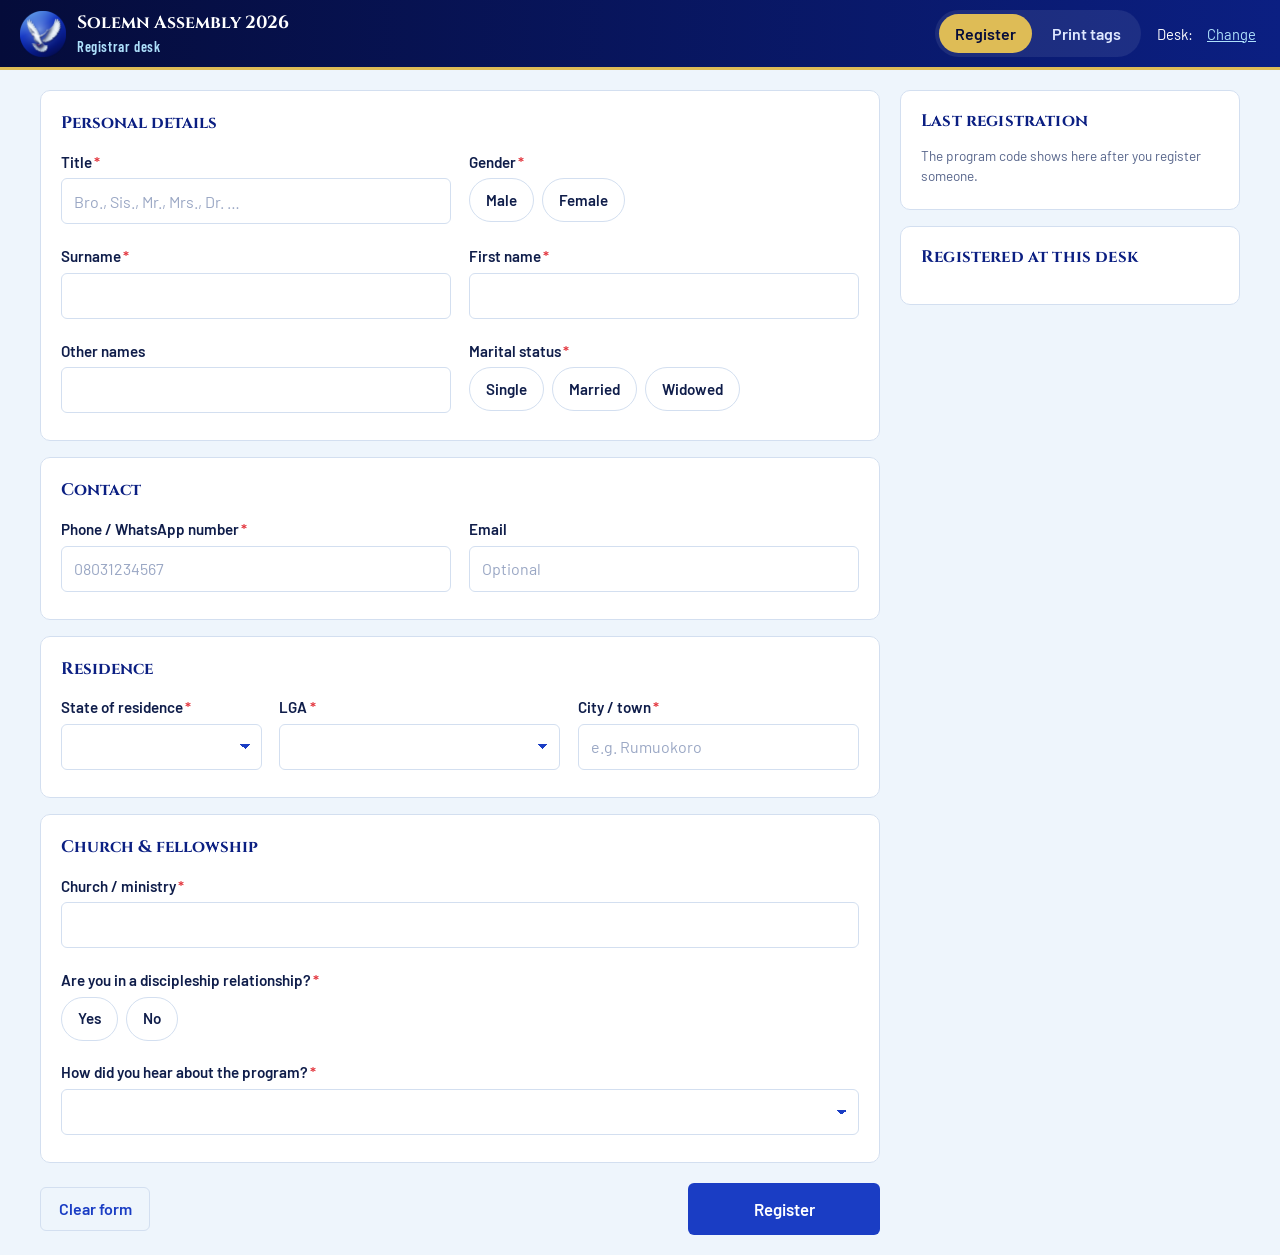
<file: index.html>
<!doctype html>
<html lang="en">
<head>
  <meta charset="utf-8">
  <meta name="viewport" content="width=device-width, initial-scale=1">
  <meta name="theme-color" content="#050c3a">
  <link rel="icon" href="images/ph_logo.jpg">
  <link rel="apple-touch-icon" href="images/ph_logo.jpg">
  <link rel="preload" href="fonts/cinzel-var.woff2" as="font" type="font/woff2" crossorigin>
  <link rel="preload" href="fonts/barlow-400.woff2" as="font" type="font/woff2" crossorigin>
  <link rel="stylesheet" href="styles.css">
  <title>Register · Solemn Assembly 2026 Registrar Desk</title>
  <meta name="robots" content="noindex, nofollow">
</head>
<body data-mode="registrar">
  <div class="gate" id="deskGate" hidden>
    <div class="gate__card" role="dialog" aria-modal="true" aria-labelledby="gateTitle">
      <img class="gate__logo" src="images/logos.png" alt="">
      <h1 id="gateTitle">Registrar desk</h1>
      <p>Solemn Assembly 2026. Enter your name and the desk passcode you got from the admin.</p>
      <form novalidate>
        <div class="field">
          <label for="deskName">Your name</label>
          <input id="deskName" autocomplete="name" required>
        </div>
        <div class="field">
          <label for="deskKey">Desk passcode</label>
          <input id="deskKey" type="password" autocomplete="current-password" required>
        </div>
        <p class="gate__error" role="alert"></p>
        <button class="btn btn--primary btn--block" type="submit">Open desk</button>
      </form>
    </div>
  </div>
  <header class="appbar">
    <a class="appbar__brand" href="index.html">
      <img class="appbar__logo" src="images/logos.png" alt="">
      <span>
        <span class="appbar__title">Solemn Assembly 2026</span><br>
        <span class="appbar__sub">Registrar desk</span>
      </span>
    </a>
    <div class="desk-stats" id="deskStats" aria-live="polite"></div>
    <nav class="tabs" aria-label="Pages">
      <a href="index.html" aria-current="page">Register</a>
      <a href="print.html">Print tags</a>
    </nav>
    <div class="desk">
      <span>Desk: <span class="desk__who" id="deskWho"></span></span>
      <button class="desk__change" id="deskChange" type="button">Change</button>
    </div>
  </header>
  <main class="page register-layout">
    <form id="registrationForm" novalidate>
      <h1 class="sr-only">Register a participant</h1>
      <fieldset class="section">
        <legend>Personal details</legend>
        <div class="grid grid--2">
          <div class="field">
            <label for="title">Title<span class="req" aria-hidden="true">*</span></label>
            <input id="title" name="title" list="titleList" autocomplete="honorific-prefix" placeholder="Bro., Sis., Mr., Mrs., Dr. …" required>
            <datalist id="titleList"></datalist>
            <p class="field__error"></p>
          </div>
          <div class="field">
            <span class="label" id="genderLabel">Gender<span class="req" aria-hidden="true">*</span></span>
            <div class="choice-group" role="radiogroup" aria-labelledby="genderLabel" data-required data-name="gender">
              <label class="choice"><input type="radio" name="gender" value="Male"><span>Male</span></label>
              <label class="choice"><input type="radio" name="gender" value="Female"><span>Female</span></label>
            </div>
            <p class="field__error"></p>
          </div>
          <div class="field">
            <label for="surname">Surname<span class="req" aria-hidden="true">*</span></label>
            <input id="surname" name="surname" autocomplete="family-name" required>
            <p class="field__error"></p>
          </div>
          <div class="field">
            <label for="firstname">First name<span class="req" aria-hidden="true">*</span></label>
            <input id="firstname" name="firstname" autocomplete="given-name" required>
            <p class="field__error"></p>
          </div>
          <div class="field">
            <label for="othernames">Other names</label>
            <input id="othernames" name="othernames" autocomplete="additional-name">
            <p class="field__error"></p>
          </div>
          <div class="field">
            <span class="label" id="maritalLabel">Marital status<span class="req" aria-hidden="true">*</span></span>
            <div class="choice-group" role="radiogroup" aria-labelledby="maritalLabel" data-required data-name="marital">
              <label class="choice"><input type="radio" name="marital" value="Single"><span>Single</span></label>
              <label class="choice"><input type="radio" name="marital" value="Married"><span>Married</span></label>
              <label class="choice"><input type="radio" name="marital" value="Widowed"><span>Widowed</span></label>
            </div>
            <p class="field__error"></p>
          </div>
        </div>
      </fieldset>

      <fieldset class="section">
        <legend>Contact</legend>
        <div class="grid grid--2">
          <div class="field">
            <label for="phone">Phone / WhatsApp number<span class="req" aria-hidden="true">*</span></label>
            <input id="phone" name="phone" type="tel" inputmode="tel" autocomplete="tel" placeholder="08031234567" required>
            <p class="field__error"></p>
          </div>
          <div class="field">
            <label for="email">Email</label>
            <input id="email" name="email" type="email" inputmode="email" autocomplete="email" placeholder="Optional">
            <p class="field__error"></p>
          </div>
        </div>
      </fieldset>

      <fieldset class="section">
        <legend>Residence</legend>
        <div class="grid grid--3">
          <div class="field">
            <label for="state">State of residence<span class="req" aria-hidden="true">*</span></label>
            <select id="state" name="state" required></select>
            <p class="field__error"></p>
          </div>
          <div class="field">
            <label for="lgaSelect" id="lgaLabel"><span id="lgaLabelText">LGA</span><span class="req" aria-hidden="true">*</span></label>
            <select id="lgaSelect" name="lga" required></select>
            <input id="lgaText" name="" autocomplete="off" placeholder="e.g. Ikeja, Lagos State" hidden>
            <p class="field__error"></p>
          </div>
          <div class="field">
            <label for="city">City / town<span class="req" aria-hidden="true">*</span></label>
            <input id="city" name="city" autocomplete="address-level2" placeholder="e.g. Rumuokoro" required>
            <p class="field__error"></p>
          </div>
        </div>
      </fieldset>

      <fieldset class="section">
        <legend>Church &amp; fellowship</legend>
        <div class="grid grid--2">
          <div class="field span-2">
            <label for="church">Church / ministry<span class="req" aria-hidden="true">*</span></label>
            <input id="church" name="church" autocomplete="organization" required>
            <p class="field__error"></p>
          </div>
          <div class="field span-2">
            <span class="label" id="discLabel">Are you in a discipleship relationship?<span class="req" aria-hidden="true">*</span></span>
            <div class="choice-group" role="radiogroup" aria-labelledby="discLabel" data-required data-name="discipleship">
              <label class="choice"><input type="radio" name="discipleship" value="Yes" aria-controls="centerField"><span>Yes</span></label>
              <label class="choice"><input type="radio" name="discipleship" value="No" aria-controls="centerField"><span>No</span></label>
            </div>
            <p class="field__error"></p>
          </div>
          <div class="field span-2 followup" id="centerField" hidden>
            <label for="center">What is the name of the discipleship center you belong to?<span class="req" aria-hidden="true">*</span></label>
            <input id="center" name="center" autocomplete="off" placeholder="e.g. Peace House, D-Line">
            <p class="field__error"></p>
          </div>
          <div class="field span-2">
            <label for="how">How did you hear about the program?<span class="req" aria-hidden="true">*</span></label>
            <select id="how" name="how" required></select>
            <p class="field__error"></p>
          </div>
        </div>
      </fieldset>
      <div class="form-actions">
        <button type="reset" class="btn btn--ghost">Clear form</button>
        <button type="submit" id="submitBtn" class="btn btn--primary">Register</button>
      </div>
    </form>

    <aside class="aside">
      <section class="section" aria-live="polite">
        <h2 class="section__title">Last registration</h2>
        <div id="result" class="pass-host"><p class="hint">The program code shows here after you register someone.</p></div>
      </section>
      <section class="section">
        <h2 class="section__title">Registered at this desk</h2>
        <ul class="recent" id="recentList"></ul>
      </section>
    </aside>
  </main>

  <script src="config.js"></script>
  <script src="app.js"></script>
  <script src="register.js"></script>
</body>
</html>
</file>
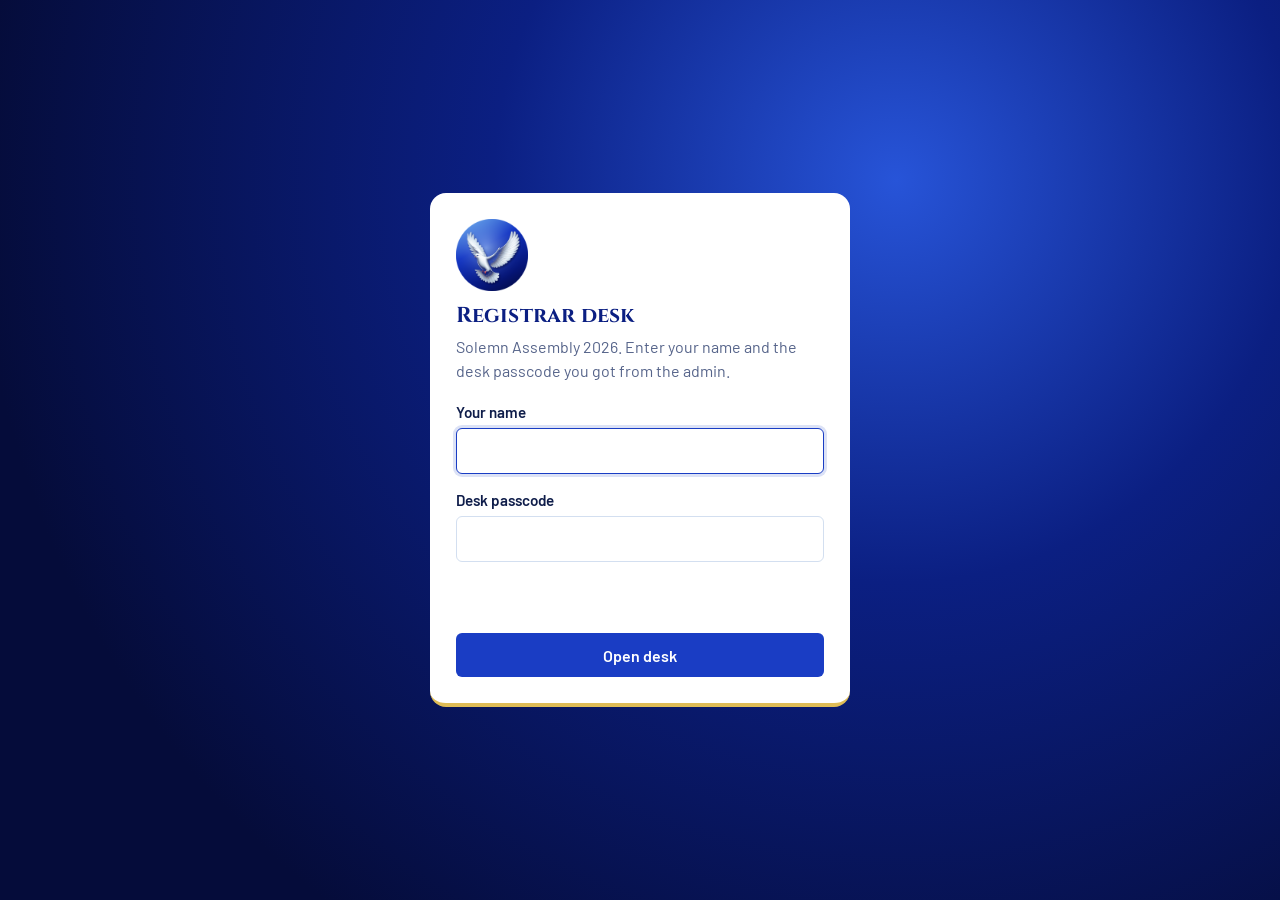
<file: dashboard.html>
<!doctype html>
<html lang="en">
<head>
  <meta charset="utf-8">
  <meta name="viewport" content="width=device-width, initial-scale=1">
  <meta name="theme-color" content="#050c3a">
  <link rel="icon" href="images/ph_logo.jpg">
  <link rel="apple-touch-icon" href="images/ph_logo.jpg">
  <link rel="preload" href="fonts/cinzel-var.woff2" as="font" type="font/woff2" crossorigin>
  <link rel="preload" href="fonts/barlow-400.woff2" as="font" type="font/woff2" crossorigin>
  <link rel="stylesheet" href="styles.css">
  <title>Dashboard · Solemn Assembly 2026 Registrar Desk</title>
  <meta name="robots" content="noindex, nofollow">
</head>
<body data-mode="registrar">
  <div class="gate" id="deskGate" hidden>
    <div class="gate__card" role="dialog" aria-modal="true" aria-labelledby="gateTitle">
      <img class="gate__logo" src="images/logos.png" alt="">
      <h1 id="gateTitle">Registrar desk</h1>
      <p>Solemn Assembly 2026. Enter your name and the desk passcode you got from the admin.</p>
      <form novalidate>
        <div class="field">
          <label for="deskName">Your name</label>
          <input id="deskName" autocomplete="name" required>
        </div>
        <div class="field">
          <label for="deskKey">Desk passcode</label>
          <input id="deskKey" type="password" autocomplete="current-password" required>
        </div>
        <p class="gate__error" role="alert"></p>
        <button class="btn btn--primary btn--block" type="submit">Open desk</button>
      </form>
    </div>
  </div>
  <header class="appbar">
    <a class="appbar__brand" href="index.html">
      <img class="appbar__logo" src="images/logos.png" alt="">
      <span>
        <span class="appbar__title">Solemn Assembly 2026</span><br>
        <span class="appbar__sub">Registrar desk</span>
      </span>
    </a>
    <div class="desk-stats" id="deskStats" aria-live="polite"></div>
    <nav class="tabs" aria-label="Pages">
      <a href="index.html">Register</a>
      <a href="print.html">Print tags</a>
      <a href="edit.html">Edit</a>
      <a href="dashboard.html" aria-current="page">Dashboard</a>
    </nav>
    <div class="desk">
      <span>Desk: <span class="desk__who" id="deskWho"></span></span>
      <button class="desk__change" id="deskChange" type="button">Change</button>
    </div>
  </header>
  <main class="page">
    <div class="board-head">
      <div>
        <h1>Registration dashboard</h1>
        <p class="hint" id="stamp">Loading…</p>
      </div>
      <div class="board-head__actions">
        <button class="btn btn--ghost btn--sm" type="button" id="csvBtn">Download summary (CSV)</button>
        <button class="btn btn--ghost btn--sm" type="button" id="printBtn">Print</button>
        <button class="btn btn--primary" type="button" id="refreshBtn">Refresh</button>
      </div>
    </div>

    <div id="board" hidden>
      <div class="metrics" id="metrics"></div>

      <div class="notice notice--warn" id="campNudge" hidden>
        <span id="campNudgeText"></span>
        <a href="edit.html">Set their answers</a>
      </div>

      <section class="section">
        <h2 class="section__title">Tag printing progress</h2>
        <div class="progress"><span class="progress__fill" id="progressBar"></span></div>
        <p class="hint" id="progressText"></p>
      </section>

      <div class="board-grid">
        <section class="section"><h2 class="section__title">Camping</h2><div id="campingBox"></div></section>
        <section class="section"><h2 class="section__title">Registrations per day</h2><div id="dayBox"></div></section>
        <section class="section"><h2 class="section__title">Rivers State or outside</h2><div id="stateBox"></div></section>
        <section class="section">
          <h2 class="section__title" id="lgaHead">Where people live</h2>
          <div class="listctl" id="lgaControl" hidden>
            <label class="listctl__label" for="lgaSlider">Show <b id="lgaValue">Top</b></label>
            <input type="range" id="lgaSlider" min="1" max="10" value="10" step="1"
              aria-describedby="lgaRest">
            <button type="button" class="btn btn--ghost btn--sm" id="lgaAll">Show all</button>
            <p class="listctl__rest hint" id="lgaRest"></p>
          </div>
          <div id="lgaBox"></div>
        </section>
        <section class="section"><h2 class="section__title">Gender</h2><div id="genderBox"></div></section>
        <section class="section"><h2 class="section__title">Marital status</h2><div id="maritalBox"></div></section>
        <section class="section"><h2 class="section__title">In a discipleship relationship</h2><div id="discBox"></div></section>
        <section class="section"><h2 class="section__title">How they heard</h2><div id="howBox"></div></section>
        <section class="section">
          <h2 class="section__title" id="churchHead">Churches</h2>
          <div class="listctl" id="churchControl" hidden>
            <label class="listctl__label" for="churchSlider">Show <b id="churchValue">Top</b></label>
            <input type="range" id="churchSlider" min="1" max="10" value="10" step="1"
              aria-describedby="churchRest">
            <button type="button" class="btn btn--ghost btn--sm" id="churchAll">Show all</button>
            <p class="listctl__rest hint" id="churchRest"></p>
          </div>
          <div id="churchBox"></div>
        </section>
        <section class="section">
          <h2 class="section__title" id="registrarHead">Registered by</h2>
          <div class="listctl" id="registrarControl" hidden>
            <label class="listctl__label" for="registrarSlider">Show <b id="registrarValue">Top</b></label>
            <input type="range" id="registrarSlider" min="1" max="10" value="10" step="1"
              aria-describedby="registrarRest">
            <button type="button" class="btn btn--ghost btn--sm" id="registrarAll">Show all</button>
            <p class="listctl__rest hint" id="registrarRest"></p>
          </div>
          <div id="registrarBox"></div>
        </section>
      </div>

      <section class="section">
        <h2 class="section__title">Latest registrations</h2>
        <div id="recentBox"></div>
      </section>
    </div>
  </main>

  <script src="config.js"></script>
  <script src="app.js"></script>
  <script src="dashboard.js"></script>
</body>
</html>
</file>
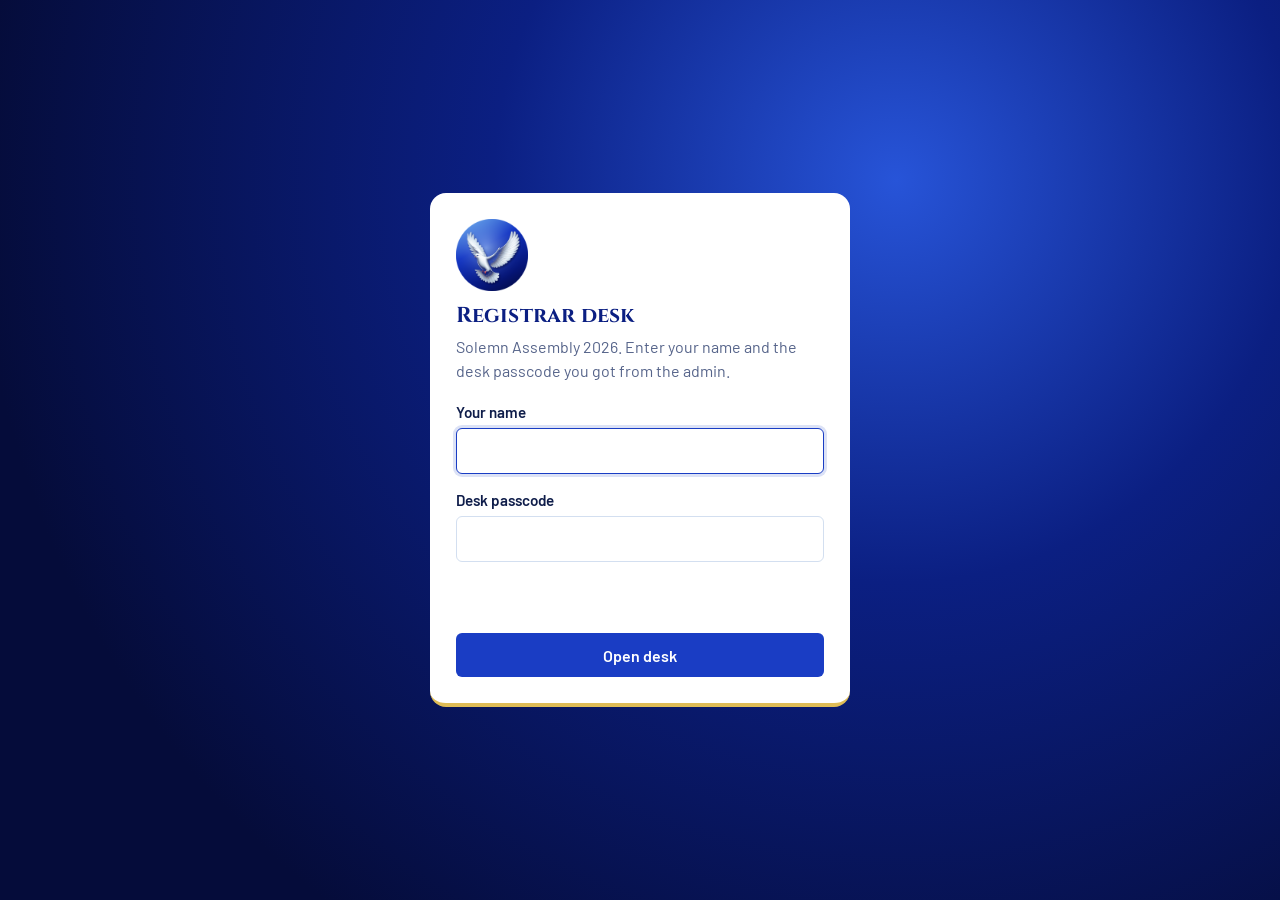
<file: edit.html>
<!doctype html>
<html lang="en">
<head>
  <meta charset="utf-8">
  <meta name="viewport" content="width=device-width, initial-scale=1">
  <meta name="theme-color" content="#050c3a">
  <link rel="icon" href="images/ph_logo.jpg">
  <link rel="apple-touch-icon" href="images/ph_logo.jpg">
  <link rel="preload" href="fonts/cinzel-var.woff2" as="font" type="font/woff2" crossorigin>
  <link rel="preload" href="fonts/barlow-400.woff2" as="font" type="font/woff2" crossorigin>
  <link rel="stylesheet" href="styles.css">
  <title>Edit a registration · Solemn Assembly 2026 Registrar Desk</title>
  <meta name="robots" content="noindex, nofollow">
</head>
<body data-mode="registrar">
  <div class="gate" id="deskGate" hidden>
    <div class="gate__card" role="dialog" aria-modal="true" aria-labelledby="gateTitle">
      <img class="gate__logo" src="images/logos.png" alt="">
      <h1 id="gateTitle">Registrar desk</h1>
      <p>Solemn Assembly 2026. Enter your name and the desk passcode you got from the admin.</p>
      <form novalidate>
        <div class="field">
          <label for="deskName">Your name</label>
          <input id="deskName" autocomplete="name" required>
        </div>
        <div class="field">
          <label for="deskKey">Desk passcode</label>
          <input id="deskKey" type="password" autocomplete="current-password" required>
        </div>
        <p class="gate__error" role="alert"></p>
        <button class="btn btn--primary btn--block" type="submit">Open desk</button>
      </form>
    </div>
  </div>
  <header class="appbar">
    <a class="appbar__brand" href="index.html">
      <img class="appbar__logo" src="images/logos.png" alt="">
      <span>
        <span class="appbar__title">Solemn Assembly 2026</span><br>
        <span class="appbar__sub">Registrar desk</span>
      </span>
    </a>
    <div class="desk-stats" id="deskStats" aria-live="polite"></div>
    <nav class="tabs" aria-label="Pages">
      <a href="index.html">Register</a>
      <a href="print.html">Print tags</a>
      <a href="edit.html" aria-current="page">Edit</a>
      <a href="dashboard.html">Dashboard</a>
    </nav>
    <div class="desk">
      <span>Desk: <span class="desk__who" id="deskWho"></span></span>
      <button class="desk__change" id="deskChange" type="button">Change</button>
    </div>
  </header>
  <main class="page">
    <h1 class="sr-only">Edit a registration</h1>

    <section class="section">
      <h2 class="section__title">Find the person</h2>
      <form id="searchForm" class="row" role="search" novalidate>
        <div class="field">
          <label for="q" class="sr-only">Code, name or phone number</label>
          <input id="q" placeholder="Code, name or phone number" autocomplete="off" enterkeyhint="search">
        </div>
        <button class="btn btn--primary" type="submit">Search</button>
      </form>
      <p style="margin:.7rem 0 0">
        <button class="btn btn--ghost btn--sm btn--wrap" type="button" id="unsureBtn">Show people who haven’t answered the camping question</button>
      </p>
      <div id="searchOut"></div>
    </section>

    <p class="hint" id="empty">Search above, then open someone to correct their details. Changes are saved straight to the sheet, and the desk name is recorded.</p>

    <section class="section" id="editor" hidden>
      <div class="who">
        <p class="who__code" id="whoCode"></p>
        <p class="who__name" id="whoName"></p>
        <p class="who__meta" id="whoMeta"></p>
      </div>

      <div class="notice notice--warn" id="campWarn" hidden>
        This person registered before the camping question existed, so their answer is saved as “Not sure”.
        Ask them and set it below.
      </div>

      <form id="editForm" novalidate>
      <fieldset class="section">
        <legend>Personal details</legend>
        <div class="grid grid--2">
          <div class="field">
            <label for="title">Title<span class="req" aria-hidden="true">*</span></label>
            <input id="title" name="title" list="titleList" autocomplete="honorific-prefix" placeholder="Bro., Sis., Mr., Mrs., Dr. …" required>
            <datalist id="titleList"></datalist>
            <p class="field__error"></p>
          </div>
          <div class="field">
            <span class="label" id="genderLabel">Gender<span class="req" aria-hidden="true">*</span></span>
            <div class="choice-group" role="radiogroup" aria-labelledby="genderLabel" data-required data-name="gender">
              <label class="choice"><input type="radio" name="gender" value="Male"><span>Male</span></label>
              <label class="choice"><input type="radio" name="gender" value="Female"><span>Female</span></label>
            </div>
            <p class="field__error"></p>
          </div>
          <div class="field">
            <label for="surname">Surname<span class="req" aria-hidden="true">*</span></label>
            <input id="surname" name="surname" autocomplete="family-name" required>
            <p class="field__error"></p>
          </div>
          <div class="field">
            <label for="firstname">First name<span class="req" aria-hidden="true">*</span></label>
            <input id="firstname" name="firstname" autocomplete="given-name" required>
            <p class="field__error"></p>
          </div>
          <div class="field">
            <label for="othernames">Other names</label>
            <input id="othernames" name="othernames" autocomplete="additional-name">
            <p class="field__error"></p>
          </div>
          <div class="field">
            <span class="label" id="maritalLabel">Marital status<span class="req" aria-hidden="true">*</span></span>
            <div class="choice-group" role="radiogroup" aria-labelledby="maritalLabel" data-required data-name="marital">
              <label class="choice"><input type="radio" name="marital" value="Single"><span>Single</span></label>
              <label class="choice"><input type="radio" name="marital" value="Married"><span>Married</span></label>
              <label class="choice"><input type="radio" name="marital" value="Widowed"><span>Widowed</span></label>
            </div>
            <p class="field__error"></p>
          </div>
        </div>
      </fieldset>

      <fieldset class="section">
        <legend>Contact</legend>
        <div class="grid grid--2">
          <div class="field">
            <label for="phone">Phone / WhatsApp number<span class="req" aria-hidden="true">*</span></label>
            <input id="phone" name="phone" type="tel" inputmode="tel" autocomplete="tel" placeholder="08031234567" required>
            <p class="field__error"></p>
          </div>
          <div class="field">
            <label for="email">Email</label>
            <input id="email" name="email" type="email" inputmode="email" autocomplete="email" placeholder="Optional">
            <p class="field__error"></p>
          </div>
        </div>
      </fieldset>

      <fieldset class="section">
        <legend>Residence</legend>
        <div class="grid grid--3">
          <div class="field">
            <label for="state">State of residence<span class="req" aria-hidden="true">*</span></label>
            <select id="state" name="state" required></select>
            <p class="field__error"></p>
          </div>
          <div class="field">
            <label for="lgaSelect" id="lgaLabel"><span id="lgaLabelText">LGA</span><span class="req" aria-hidden="true">*</span></label>
            <select id="lgaSelect" name="lga" required></select>
            <input id="lgaText" name="" autocomplete="off" placeholder="e.g. Ikeja, Lagos State" hidden>
            <p class="field__error"></p>
          </div>
          <div class="field">
            <label for="city">City / town<span class="req" aria-hidden="true">*</span></label>
            <input id="city" name="city" autocomplete="address-level2" placeholder="e.g. Rumuokoro" required>
            <p class="field__error"></p>
          </div>
        </div>
      </fieldset>

      <fieldset class="section">
        <legend>Church &amp; fellowship</legend>
        <div class="grid grid--2">
          <div class="field span-2">
            <label for="church">Church / ministry<span class="req" aria-hidden="true">*</span></label>
            <input id="church" name="church" autocomplete="organization" required>
            <p class="field__error"></p>
          </div>
          <div class="field span-2">
            <span class="label" id="discLabel">Are you in a discipleship relationship?<span class="req" aria-hidden="true">*</span></span>
            <div class="choice-group" role="radiogroup" aria-labelledby="discLabel" data-required data-name="discipleship">
              <label class="choice"><input type="radio" name="discipleship" value="Yes" aria-controls="centerField"><span>Yes</span></label>
              <label class="choice"><input type="radio" name="discipleship" value="No" aria-controls="centerField"><span>No</span></label>
            </div>
            <p class="field__error"></p>
          </div>
          <div class="field span-2 followup" id="centerField" hidden>
            <label for="center">What is the name of the discipleship center you belong to?<span class="req" aria-hidden="true">*</span></label>
            <input id="center" name="center" autocomplete="off" placeholder="e.g. Peace House, D-Line">
            <p class="field__error"></p>
          </div>
          <div class="field span-2">
            <span class="label" id="campLabel">Will you be camping at the venue?<span class="req" aria-hidden="true">*</span></span>
            <div class="choice-group" role="radiogroup" aria-labelledby="campLabel" data-required data-name="camping">
              <label class="choice"><input type="radio" name="camping" value="Yes"><span>Yes</span></label>
              <label class="choice"><input type="radio" name="camping" value="No"><span>No</span></label>
            </div>
            <p class="hint">Camping means sleeping at the venue during the program. This helps us plan space and meals.</p>
            <p class="field__error"></p>
          </div>
          <div class="field span-2">
            <label for="how">How did you hear about the program?<span class="req" aria-hidden="true">*</span></label>
            <select id="how" name="how" required></select>
            <p class="field__error"></p>
          </div>
        </div>
      </fieldset>
        <div class="form-actions">
          <span style="display:flex; gap:.5rem; flex-wrap:wrap">
            <button type="button" class="btn btn--ghost" id="cancelBtn">Undo changes</button>
            <button type="button" class="btn btn--ghost" id="closeBtn">Close</button>
            <a class="btn btn--ghost" id="printLink" href="print.html">Print their tag</a>
          </span>
          <button type="submit" class="btn btn--primary" id="saveBtn">Save changes</button>
        </div>
      </form>
    </section>
  </main>

  <script src="config.js"></script>
  <script src="app.js"></script>
  <script src="form-core.js"></script>
  <script src="edit.js"></script>
</body>
</html>
</file>
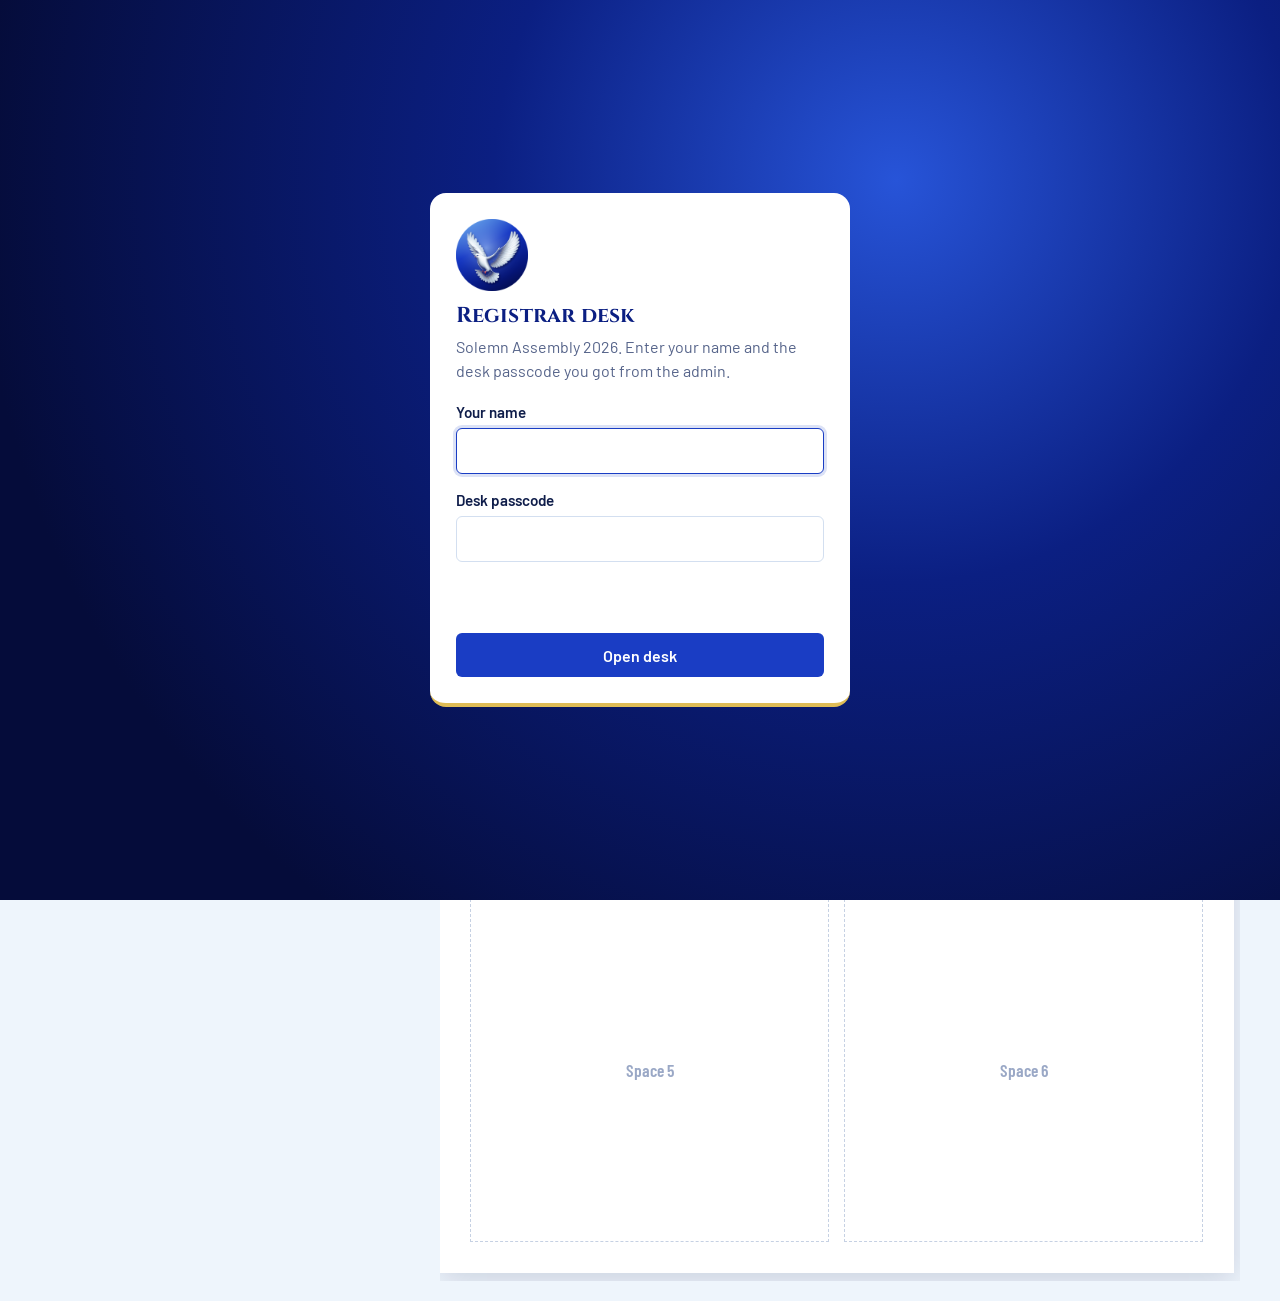
<file: print.html>
<!doctype html>
<html lang="en">
<head>
  <meta charset="utf-8">
  <meta name="viewport" content="width=device-width, initial-scale=1">
  <meta name="theme-color" content="#050c3a">
  <link rel="icon" href="images/ph_logo.jpg">
  <link rel="apple-touch-icon" href="images/ph_logo.jpg">
  <link rel="preload" href="fonts/cinzel-var.woff2" as="font" type="font/woff2" crossorigin>
  <link rel="preload" href="fonts/barlow-400.woff2" as="font" type="font/woff2" crossorigin>
  <link rel="stylesheet" href="styles.css">
  <title>Print tags · Solemn Assembly 2026 Registrar Desk</title>
  <meta name="robots" content="noindex, nofollow">
</head>
<body data-mode="registrar">
  <div class="gate" id="deskGate" hidden>
    <div class="gate__card" role="dialog" aria-modal="true" aria-labelledby="gateTitle">
      <img class="gate__logo" src="images/logos.png" alt="">
      <h1 id="gateTitle">Registrar desk</h1>
      <p>Solemn Assembly 2026. Enter your name and the desk passcode you got from the admin.</p>
      <form novalidate>
        <div class="field">
          <label for="deskName">Your name</label>
          <input id="deskName" autocomplete="name" required>
        </div>
        <div class="field">
          <label for="deskKey">Desk passcode</label>
          <input id="deskKey" type="password" autocomplete="current-password" required>
        </div>
        <p class="gate__error" role="alert"></p>
        <button class="btn btn--primary btn--block" type="submit">Open desk</button>
      </form>
    </div>
  </div>
  <header class="appbar">
    <a class="appbar__brand" href="index.html">
      <img class="appbar__logo" src="images/logos.png" alt="">
      <span>
        <span class="appbar__title">Solemn Assembly 2026</span><br>
        <span class="appbar__sub">Registrar desk</span>
      </span>
    </a>
    <div class="desk-stats" id="deskStats" aria-live="polite"></div>
    <nav class="tabs" aria-label="Pages">
      <a href="index.html">Register</a>
      <a href="print.html" aria-current="page">Print tags</a>
      <a href="edit.html">Edit</a>
      <a href="dashboard.html">Dashboard</a>
    </nav>
    <div class="desk">
      <span>Desk: <span class="desk__who" id="deskWho"></span></span>
      <button class="desk__change" id="deskChange" type="button">Change</button>
    </div>
  </header>
  <main class="page print-layout">
    <h1 class="sr-only">Print name tags</h1>
    <div class="controls">
      <section class="section">
        <h2 class="section__title">Find a participant</h2>
        <form id="searchForm" class="row" role="search" novalidate>
          <div class="field">
            <label for="q" class="sr-only">Code, name or phone number</label>
            <input id="q" placeholder="Code, name or phone number" autocomplete="off" enterkeyhint="search">
          </div>
          <button class="btn btn--primary" type="submit">Search</button>
        </form>
        <div class="notice notice--warn" id="blockBox" hidden></div>
        <div id="searchOut"></div>
      </section>

      <section class="section">
        <h2 class="section__title">Add by program code</h2>
        <form id="codeForm" class="grid" novalidate>
          <div class="field">
            <label for="code">Program code</label>
            <input id="code" placeholder="SA26-0012, or just 12" autocomplete="off" autocapitalize="characters" enterkeyhint="done">
          </div>
          <div class="grid grid--2">
            <div class="field">
              <label for="slotPos">Space on sheet</label>
              <select id="slotPos">
                <option value="">Next free</option>
                <option>1</option><option>2</option><option>3</option>
                <option>4</option><option>5</option><option>6</option>
              </select>
            </div>
            <div class="field">
              <label for="tagType">Tag type</label>
              <select id="tagType">
                <option value="participant">Participant</option>
                <option value="resource">Resource Person</option>
                <option value="ministering">Ministering Team</option>
              </select>
            </div>
          </div>
          <button class="btn btn--primary" type="submit">Add to sheet</button>
        </form>
      </section>

      <section class="section">
        <h2 class="section__title">Quick fill</h2>
        <div class="quick">
          <button class="btn btn--ghost" type="button" id="lastBtn">My last registration</button>
          <button class="btn btn--ghost" type="button" id="autoBtn">Next unprinted</button>
        </div>
        <p class="hint" style="margin-top:.6rem">Next unprinted fills the empty spaces with people who have no tag yet, oldest registration first. Other desks won’t get the same people for 10 minutes.</p>
      </section>
    </div>

    <div class="sheet-area">
      <div class="sheet-bar">
        <span class="sheet-bar__count" id="sheetCount">0 of 6 tags</span>
        <button class="btn btn--danger" type="button" id="clearBtn">Clear sheet</button>
        <button class="btn btn--gold" type="button" id="printBtn" disabled>Print tags</button>
      </div>
      <div class="notice notice--block" id="sheetWarn" hidden></div>
      <div class="sheet-scroller" id="sheetScroller">
        <div class="sheet-fit" id="sheetFit">
          <div class="sheet" id="sheet" aria-label="A4 sheet preview, 6 tag spaces"></div>
        </div>
      </div>
    </div>
  </main>

  <dialog class="pass-dialog" id="confirmDialog">
    <div class="pass-dialog__body">
      <h2 id="confirmTitle">Did the tags print correctly?</h2>
      <p id="confirmText">Marking them as printed records who printed them and clears the sheet.</p>
      <div class="pass-dialog__actions">
        <button class="btn btn--ghost" type="button" id="confirmNo">Not yet, keep sheet</button>
        <button class="btn btn--primary" type="button" id="confirmYes">Yes, mark as printed</button>
      </div>
    </div>
  </dialog>

  <script src="config.js"></script>
  <script src="app.js"></script>
  <script src="print.js"></script>
</body>
</html>
</file>
<file: styles.css>
/* =====================================================================
   Solemn Assembly 2026 — shared styles (registrar + public sites)
   Palette taken from the event flyer: sky → royal → night blue,
   gold script rule, crimson ampersand.
   ===================================================================== */

@font-face { font-family: "Cinzel"; src: url("fonts/cinzel-var.woff2") format("woff2"); font-weight: 400 900; font-display: swap; }
@font-face { font-family: "Barlow"; src: url("fonts/barlow-400.woff2") format("woff2"); font-weight: 400; font-display: swap; }
@font-face { font-family: "Barlow"; src: url("fonts/barlow-600.woff2") format("woff2"); font-weight: 600; font-display: swap; }
@font-face { font-family: "Barlow Condensed"; src: url("fonts/barlow-condensed-600.woff2") format("woff2"); font-weight: 600; font-display: swap; }
@font-face { font-family: "Barlow Condensed"; src: url("fonts/barlow-condensed-700.woff2") format("woff2"); font-weight: 700; font-display: swap; }

:root {
  --night: #050c3a;
  --deep: #0b1f82;
  --royal: #1a3dc4;
  --sky: #aee0fb;
  --sky-ink: #3f7fb8;
  --mist: #eef5fc;
  --paper: #ffffff;
  --ink: #0f1d4a;
  --muted: #56648a;
  --line: #d3dff0;
  --gold: #debc56;
  --gold-ink: #87661a;
  --crimson: #e3353d;
  --crimson-ink: #b3232b;
  --ok: #17774a;

  --display: "Cinzel", "Trajan Pro", Georgia, serif;
  --ui: "Barlow", system-ui, -apple-system, "Segoe UI", Roboto, sans-serif;
  --cond: "Barlow Condensed", "Arial Narrow", sans-serif;

  --r-sm: 6px;
  --r-md: 10px;
  --r-lg: 16px;
}

*, *::before, *::after { box-sizing: border-box; }
html { -webkit-text-size-adjust: 100%; }
body {
  margin: 0;
  font-family: var(--ui);
  font-size: 1rem;
  line-height: 1.5;
  color: var(--ink);
  background: var(--mist);
}
img { max-width: 100%; display: block; }
a { color: var(--royal); }
[hidden] { display: none !important; }
:focus-visible { outline: 3px solid var(--gold); outline-offset: 2px; }
.sr-only { position: absolute; width: 1px; height: 1px; overflow: hidden; clip: rect(0 0 0 0); white-space: nowrap; }

h1, h2, h3 { font-family: var(--display); font-weight: 700; line-height: 1.2; margin: 0; letter-spacing: .01em; }

/* ---------- Buttons ---------- */
.btn {
  appearance: none;
  display: inline-flex; align-items: center; justify-content: center; gap: .5rem;
  min-height: 44px; padding: .55rem 1.1rem;
  font: 600 1rem/1.1 var(--ui);
  border-radius: var(--r-sm); border: 1.5px solid transparent;
  cursor: pointer; text-decoration: none; white-space: nowrap;
  transition: background-color .15s, border-color .15s, color .15s;
}
.btn:disabled { opacity: .55; cursor: not-allowed; }
/* long button labels wrap instead of pushing the page sideways on phones */
.btn--wrap { white-space: normal; text-align: center; max-width: 100%; }
.btn--primary { background: var(--royal); color: #fff; }
.btn--primary:hover:not(:disabled) { background: var(--deep); }
.btn--night { background: var(--night); color: #fff; }
.btn--night:hover:not(:disabled) { background: var(--deep); }
.btn--gold { background: var(--gold); color: var(--night); }
.btn--gold:hover:not(:disabled) { background: #cfa93c; }
.btn--ghost { background: transparent; color: var(--royal); border-color: var(--line); }
.btn--ghost:hover:not(:disabled) { border-color: var(--royal); }
.btn--danger { background: transparent; color: var(--crimson-ink); border-color: #f1c4c6; }
.btn--danger:hover:not(:disabled) { background: #fdf0f0; }
.btn--sm { min-height: 34px; padding: .3rem .7rem; font-size: .9rem; }
.btn--block { width: 100%; }
.btn[aria-busy="true"]::before {
  content: ""; width: 1em; height: 1em; border-radius: 50%;
  border: 2px solid currentColor; border-right-color: transparent; animation: spin .7s linear infinite;
}
@keyframes spin { to { transform: rotate(360deg); } }

/* ---------- Form fields ---------- */
.field { display: flex; flex-direction: column; gap: .3rem; min-width: 0; }
.field label, .field .label {
  font-weight: 600; font-size: .95rem; color: var(--ink);
}
.req { color: var(--crimson); margin-left: .15em; }
.hint { font-size: .85rem; color: var(--muted); margin: 0; }
.field input, .field select {
  width: 100%; min-height: 46px;
  padding: .55rem .75rem;
  font: 400 1rem var(--ui); color: var(--ink);
  background: var(--paper);
  border: 1.5px solid var(--line); border-radius: var(--r-sm);
  transition: border-color .15s, box-shadow .15s;
}
.field select {
  appearance: none;
  background-image: linear-gradient(45deg, transparent 50%, var(--royal) 50%), linear-gradient(135deg, var(--royal) 50%, transparent 50%);
  background-position: right 16px top 50%, right 11px top 50%;
  background-size: 5px 5px; background-repeat: no-repeat;
  padding-right: 2rem;
}
.field select:invalid, .field select option[value=""] { color: var(--muted); }
.field input::placeholder { color: #9aa7c4; }
.field input:hover, .field select:hover { border-color: #a9bcdd; }
.field input:focus, .field select:focus { outline: none; border-color: var(--royal); box-shadow: 0 0 0 3px rgba(26, 61, 196, .15); }
.field__error { margin: 0; min-height: 0; font-size: .85rem; color: var(--crimson-ink); font-weight: 600; }
.field--invalid input, .field--invalid select { border-color: var(--crimson); }
.field--invalid .choice span { border-color: var(--crimson); }

.choice-group { display: flex; flex-wrap: wrap; gap: .5rem; border: 0; padding: 0; margin: 0; }
.choice { position: relative; }
.choice input { position: absolute; opacity: 0; inset: 0; margin: 0; cursor: pointer; }
.choice span {
  display: inline-flex; align-items: center; min-height: 44px; padding: .45rem 1rem;
  border: 1.5px solid var(--line); border-radius: 999px; background: var(--paper);
  font-weight: 600; color: var(--ink); cursor: pointer; user-select: none;
  transition: background-color .15s, border-color .15s, color .15s;
}
.choice input:hover + span { border-color: var(--royal); }
.choice input:checked + span { background: var(--royal); border-color: var(--royal); color: #fff; }
.choice input:focus-visible + span { outline: 3px solid var(--gold); outline-offset: 2px; }

.followup {
  padding: .8rem .9rem .9rem; margin-top: -.35rem;
  background: #fbf6e6; border-left: 4px solid var(--gold); border-radius: 0 var(--r-sm) var(--r-sm) 0;
  animation: followup-in .2s ease-out;
}
@keyframes followup-in { from { opacity: 0; transform: translateY(-4px); } }
.grid { display: grid; gap: 1rem 1.1rem; }
@media (min-width: 640px) {
  .grid--2 { grid-template-columns: 1fr 1fr; }
  .grid--3 { grid-template-columns: 1fr 1.4fr 1.4fr; }
  .span-2 { grid-column: 1 / -1; }
}

/* ---------- Form sections ---------- */
.section {
  background: var(--paper);
  border: 1px solid var(--line);
  border-radius: var(--r-md);
  padding: 1.25rem 1.25rem 1.4rem;
  margin: 0 0 1rem;
}
.section > legend, .section__title {
  font-family: var(--display); font-weight: 700; font-size: 1.05rem; color: var(--deep);
  padding: 0; margin: 0 0 .9rem;
}
/* float keeps a fieldset legend inside the box instead of on the border */
.section > legend { float: left; width: 100%; }
.section > legend + * { clear: both; }

.form-actions { display: flex; gap: .75rem; align-items: center; justify-content: space-between; margin-top: 1.25rem; }
.form-actions .btn--primary { min-width: 12rem; min-height: 52px; font-size: 1.05rem; }

/* ---------- The pass (success ticket) ---------- */
.pass-host { container-type: inline-size; }
.pass {
  display: grid; grid-template-columns: 1fr auto;
  border-radius: var(--r-md); overflow: hidden;
  background: linear-gradient(135deg, var(--royal), var(--night));
  color: #fff;
}
.pass__main { padding: 1rem 1.1rem; min-width: 0; }
.pass__main p { margin: 0; }
.pass__state { margin: 0; font: 600 .95rem var(--cond); letter-spacing: .06em; color: var(--sky); }
.pass--dup .pass__state { color: var(--gold); }
.pass__name { margin: .15rem 0 0; font: 700 1.1rem/1.3 var(--display); color: #fff; overflow-wrap: break-word; }
.pass__stub {
  position: relative;
  display: flex; flex-direction: column; justify-content: center; align-items: center;
  padding: .8rem 1.1rem; background: var(--gold); color: var(--night);
  /* perforation */
  background-image: radial-gradient(circle at 0 8px, var(--night) 3px, transparent 3.5px);
  background-size: 6px 16px; background-repeat: repeat-y; background-position: -1px 0;
}
.pass__label { font: 600 .8rem var(--cond); letter-spacing: .04em; }
.pass__code { font: 700 2rem/1 var(--cond); letter-spacing: .02em; white-space: nowrap; }
@container (max-width: 400px) {
  .pass { grid-template-columns: 1fr; }
  .pass__stub {
    flex-direction: row; justify-content: space-between; align-items: baseline; gap: .75rem;
    background-image: radial-gradient(circle at 8px 0, var(--night) 3px, transparent 3.5px);
    background-size: 16px 6px; background-repeat: repeat-x; background-position: 0 -1px;
  }
}

/* ---------- Toasts ---------- */
.toasts { position: fixed; z-index: 90; left: 50%; bottom: 1.2rem; transform: translateX(-50%); display: grid; gap: .5rem; width: min(92vw, 440px); }
.toast {
  padding: .75rem 1rem; border-radius: var(--r-sm); background: var(--night); color: #fff;
  font-weight: 600; box-shadow: 0 10px 30px rgba(5, 12, 58, .25);
  animation: toast-in .2s ease-out;
}
.toast--success { background: var(--ok); }
.toast--error { background: var(--crimson-ink); }
.toast--out { opacity: 0; transform: translateY(6px); transition: .25s; }
@keyframes toast-in { from { opacity: 0; transform: translateY(8px); } }

/* =====================================================================
   PUBLIC SITE
   ===================================================================== */
.public {
  background:
    linear-gradient(180deg, #cdeafc 0, var(--mist) 420px) no-repeat,
    var(--mist);
}
.public__wrap { max-width: 680px; margin: 0 auto; padding: 1rem 1rem 3rem; }
.public__banner { width: 100%; height: auto; aspect-ratio: 4 / 1; }

.facts {
  margin: 1rem 0 1.25rem; padding: 1rem 1.2rem;
  background: var(--night); color: #fff; border-radius: var(--r-md);
  border-bottom: 3px solid var(--gold);
}
.facts__lead { margin: 0 0 .6rem; font-size: .98rem; color: #dce9ff; }
.facts dl { display: grid; grid-template-columns: auto 1fr; gap: .35rem 1rem; margin: 0; }
.facts dt { font: 600 .95rem var(--cond); letter-spacing: .04em; color: var(--gold); padding-top: .05rem; }
.facts dd { margin: 0; font-size: .98rem; }
.facts a { color: var(--sky); }

.public h1.form-title { font-size: 1.45rem; color: var(--deep); margin: 1.5rem 0 .25rem; }
.form-intro { margin: 0 0 1rem; color: var(--muted); }

.pass-dialog {
  border: 0; padding: 0; border-radius: var(--r-lg); width: min(94vw, 460px);
  box-shadow: 0 30px 80px rgba(5, 12, 58, .45);
}
.pass-dialog::backdrop { background: rgba(5, 12, 58, .6); }
.pass-dialog__body { padding: 1.4rem; }
.pass-dialog h2 { font-size: 1.35rem; color: var(--deep); margin-bottom: .9rem; }
.pass-dialog .pass { margin-bottom: .9rem; }
.pass-dialog__body > p { margin: 0 0 1rem; color: var(--muted); }
.pass-dialog__actions { display: flex; gap: .6rem; flex-wrap: wrap; }
.pass-dialog__actions .btn { flex: 1; }

.site-foot { margin-top: 2rem; text-align: center; font-size: .85rem; color: var(--muted); }
.site-foot a { color: var(--muted); }

/* =====================================================================
   REGISTRAR SITE
   ===================================================================== */
.appbar {
  position: sticky; top: 0; z-index: 30;
  display: flex; align-items: center; gap: 1rem; flex-wrap: wrap;
  padding: .6rem 1.25rem;
  background: linear-gradient(90deg, var(--night), var(--deep));
  border-bottom: 3px solid var(--gold);
  color: #fff;
}
@media (max-width: 760px) { .appbar { position: static; } }
.appbar__brand { display: flex; align-items: center; gap: .7rem; text-decoration: none; color: inherit; margin-right: auto; }
.appbar__logo { width: 46px; height: 46px; }
.appbar__title { font: 700 1.1rem/1.1 var(--display); }
.appbar__sub { font: 600 .9rem var(--cond); letter-spacing: .04em; color: var(--sky); }
.tabs { display: flex; gap: .25rem; background: rgba(255,255,255,.08); padding: .25rem; border-radius: 999px; }
.tabs a { color: #dfe8ff; text-decoration: none; font-weight: 600; padding: .45rem 1rem; border-radius: 999px; }
.tabs a:hover { background: rgba(255,255,255,.12); color: #fff; }
.tabs a[aria-current="page"] { background: var(--gold); color: var(--night); }
.desk { display: flex; align-items: center; gap: .6rem; font-size: .92rem; }
.desk__who { font-weight: 600; }
.desk__change { background: none; border: 0; color: var(--sky); text-decoration: underline; cursor: pointer; font: inherit; padding: .25rem; }
.desk-stats { display: flex; gap: .9rem; font: 600 .95rem var(--cond); color: #c9d7fb; letter-spacing: .02em; }
.desk-stats b { color: #fff; font-weight: 700; font-size: 1.05rem; }

.page { max-width: 1240px; margin: 0 auto; padding: 1.25rem; }
.register-layout { display: grid; gap: 1.25rem; align-items: start; }
@media (min-width: 1000px) { .register-layout { grid-template-columns: minmax(0, 1fr) 340px; } }
.aside { display: grid; gap: 1rem; }
@media (min-width: 1000px) { .aside { position: sticky; top: 88px; } }
.aside .section { margin: 0; }
.result__actions { display: flex; gap: .5rem; margin-top: .7rem; flex-wrap: wrap; }
.result__actions .btn { flex: 1; }

.recent { list-style: none; margin: 0; padding: 0; }
.recent li { display: grid; grid-template-columns: auto 1fr auto; gap: .6rem; align-items: center; padding: .5rem 0; border-top: 1px solid var(--line); }
.recent li:first-child { border-top: 0; }
.recent__code { font: 700 1rem var(--cond); color: var(--deep); }
.recent__name { font-size: .92rem; white-space: nowrap; overflow: hidden; text-overflow: ellipsis; }
.recent a { font-weight: 600; font-size: .9rem; }
.recent__empty { display: block !important; color: var(--muted); font-size: .92rem; }

/* Desk gate */
.gate { position: fixed; inset: 0; z-index: 80; display: grid; place-items: center; padding: 1rem;
  background: radial-gradient(circle at 70% 20%, #2754d8 0, var(--deep) 35%, var(--night) 80%); }
.gate__card { width: min(100%, 420px); background: var(--paper); border-radius: var(--r-lg); padding: 1.6rem; border-bottom: 4px solid var(--gold); }
.gate__logo { width: 72px; height: 72px; margin-bottom: .8rem; }
.gate h1 { font-size: 1.35rem; color: var(--deep); }
.gate p { color: var(--muted); margin: .35rem 0 1.1rem; }
.gate form { display: grid; gap: .9rem; }
.gate__error { color: var(--crimson-ink); font-weight: 600; margin: 0; min-height: 1.2em; }
body.is-gated { overflow: hidden; }

/* ---------- Notices ---------- */
.notice {
  padding: .8rem 1rem; border-radius: var(--r-sm); margin: 0 0 1rem;
  font-size: .95rem; border-left: 4px solid var(--royal); background: #eaf1ff;
}
.notice--warn { border-left-color: var(--gold); background: #fbf6e6; }
.notice a { font-weight: 600; margin-left: .35rem; }

/* ---------- Edit page ---------- */
.who { border-bottom: 1px solid var(--line); padding-bottom: .8rem; margin-bottom: 1rem; }
.who__code { margin: 0; font: 700 1.35rem var(--cond); color: var(--deep); letter-spacing: .02em; }
.who__name { margin: .1rem 0 .2rem; font: 700 1.2rem var(--display); overflow-wrap: anywhere; }
.who__meta { margin: 0; font-size: .88rem; color: var(--muted); }
.badge--camp { background: #fbf1d8; color: var(--gold-ink); }
#editForm .section { border: 0; padding: 0 0 .4rem; margin-bottom: .6rem; border-bottom: 1px solid var(--line); }
#editForm .section:last-of-type { border-bottom: 0; }

/* ---------- Dashboard ---------- */
.board-head { display: flex; flex-wrap: wrap; gap: .75rem 1rem; align-items: end; justify-content: space-between; margin-bottom: 1rem; }
.board-head h1 { font-size: 1.5rem; color: var(--deep); }
.board-head__actions { display: flex; gap: .5rem; flex-wrap: wrap; }

.metrics { display: grid; gap: .75rem; grid-template-columns: repeat(auto-fill, minmax(150px, 1fr)); margin-bottom: 1rem; }
.metric {
  background: var(--paper); border: 1px solid var(--line); border-top: 3px solid var(--royal);
  border-radius: var(--r-md); padding: .85rem .9rem;
}
.metric--gold { border-top-color: var(--gold); }
.metric--warn { border-top-color: #e08a1e; }
.metric--good { border-top-color: var(--ok); }
.metric--plain { border-top-color: #b9c6dc; }
.metric__value { margin: 0; font: 700 2rem/1 var(--cond); color: var(--night); }
.metric__label { margin: .3rem 0 0; font-weight: 600; font-size: .95rem; }
.metric__note { margin: .1rem 0 0; font-size: .8rem; color: var(--muted); }

.progress { height: 14px; background: #e3eaf6; border-radius: 999px; overflow: hidden; }
.progress__fill { display: block; height: 100%; width: 0; background: linear-gradient(90deg, var(--royal), var(--ok)); transition: width .4s; }

.board-grid { display: grid; gap: 1rem; grid-template-columns: repeat(auto-fit, minmax(300px, 1fr)); align-items: start; }
.board-grid .section { margin: 0; }

.listctl {
  display: grid; grid-template-columns: auto 1fr auto; gap: .5rem .7rem; align-items: center;
  margin: -.35rem 0 .9rem; padding-bottom: .7rem; border-bottom: 1px solid var(--line);
}
.listctl__label { font-size: .9rem; color: var(--muted); white-space: nowrap; }
.listctl__label b { color: var(--deep); font: 700 .95rem var(--cond); letter-spacing: .02em; }
.listctl__rest { grid-column: 1 / -1; margin: 0; font-size: .82rem; }
.listctl input[type="range"] {
  -webkit-appearance: none; appearance: none; width: 100%; height: 22px;
  background: transparent; cursor: pointer; margin: 0;
}
.listctl input[type="range"]::-webkit-slider-runnable-track { height: 6px; border-radius: 999px; background: #dbe4f3; }
.listctl input[type="range"]::-moz-range-track { height: 6px; border-radius: 999px; background: #dbe4f3; }
.listctl input[type="range"]::-webkit-slider-thumb {
  -webkit-appearance: none; appearance: none; width: 20px; height: 20px; margin-top: -7px;
  border-radius: 50%; background: var(--royal); border: 3px solid #fff; box-shadow: 0 1px 4px rgba(5,12,58,.35);
}
.listctl input[type="range"]::-moz-range-thumb {
  width: 20px; height: 20px; border-radius: 50%; background: var(--royal);
  border: 3px solid #fff; box-shadow: 0 1px 4px rgba(5,12,58,.35);
}
.listctl input[type="range"]:focus-visible { outline: 3px solid var(--gold); outline-offset: 3px; border-radius: 999px; }

.bars { list-style: none; margin: 0; padding: 0; display: grid; gap: .5rem; }
.bar { display: grid; grid-template-columns: minmax(84px, 46%) 1fr auto; gap: .6rem; align-items: center; font-size: .92rem; }
.bar__label { overflow: hidden; text-overflow: ellipsis; white-space: nowrap; }
.bar__track { background: #e8eef8; border-radius: 999px; height: 12px; overflow: hidden; }
.bar__fill { display: block; height: 100%; background: var(--royal); border-radius: 999px; }
.bar--gold .bar__fill { background: var(--gold); }
.bar--warn .bar__fill { background: #e08a1e; }
.bar__count { font: 700 .95rem var(--cond); color: var(--night); white-space: nowrap; }
.bar__count small { color: var(--muted); font-weight: 600; margin-left: .3rem; }

/* ---------- Print page ---------- */
.print-layout { display: grid; gap: 1.25rem; align-items: start; }
@media (min-width: 1100px) { .print-layout { grid-template-columns: 380px minmax(0, 1fr); } }
.controls { display: grid; gap: 1rem; }
@media (min-width: 1100px) { .controls { position: sticky; top: 88px; max-height: calc(100vh - 100px); overflow: auto; padding-right: .25rem; } }
.controls .section { margin: 0; }
.row { display: flex; gap: .5rem; align-items: end; }
.row > .field { flex: 1; }
#codeForm .grid--2 { grid-template-columns: .75fr 1.25fr; }
.quick { display: grid; grid-template-columns: 1fr 1fr; gap: .5rem; }

.results { list-style: none; margin: .75rem 0 0; padding: 0; display: grid; gap: .5rem; }
.results__note { color: var(--muted); font-size: .9rem; margin: .6rem 0 0; }
.hit { display: grid; grid-template-columns: 1fr auto; gap: .2rem .6rem; align-items: center; padding: .6rem .7rem; border: 1px solid var(--line); border-radius: var(--r-sm); }
.hit__name { font-weight: 600; overflow-wrap: anywhere; }
.hit__meta { grid-column: 1; font-size: .85rem; color: var(--muted); }
.hit__code { font: 700 1rem var(--cond); color: var(--deep); margin-right: .35rem; }
.hit .btn { grid-row: 1 / span 2; grid-column: 2; }
.badge { display: inline-block; font: 600 .78rem var(--cond); letter-spacing: .03em; padding: .05rem .45rem; border-radius: 999px; background: #e3f3ea; color: var(--ok); }
.badge--printed { background: #fff3d6; color: var(--gold-ink); }
.badge--online { background: #e5edff; color: var(--deep); }

.sheet-bar { display: flex; align-items: center; gap: .75rem; flex-wrap: wrap; margin-bottom: .75rem; }
.sheet-bar__count { font: 700 1.15rem var(--cond); color: var(--deep); margin-right: auto; }
.sheet-bar .btn--gold { min-width: 11rem; min-height: 48px; font-size: 1.05rem; }

.print-layout > *, .register-layout > * { min-width: 0; }
.sheet-scroller { overflow: hidden; padding-bottom: .5rem; }
.sheet-fit { transform-origin: top left; }

.notice--block { border-left-color: var(--crimson); background: #fdf0f0; }
.badge--block { background: #fdf0f0; color: var(--crimson-ink); }

/* A tag that cannot be printed yet is greyed out and covered */
.slot--blocked { border-color: var(--crimson); }
.slot--blocked .tag { filter: grayscale(1) opacity(.35); }
.slot__block {
  position: absolute; inset: 0; z-index: 1;
  display: flex; flex-direction: column; align-items: center; justify-content: center; gap: .4rem;
  padding: 1rem; text-align: center; background: rgba(253, 240, 240, .92);
}
.slot__block p { margin: 0; font-size: .9rem; color: var(--crimson-ink); }

/* ============ A4 sheet: 2 × 3 name tags ============ */
.sheet {
  width: 210mm; height: 297mm; padding: 8mm;
  background: #fff; box-shadow: 0 8px 30px rgba(5, 12, 58, .15);
  display: grid; grid-template-columns: repeat(2, 1fr); grid-template-rows: repeat(3, 1fr); gap: 4mm;
}
.slot { position: relative; border: 1px dashed #c6d1e3; overflow: hidden; }
.slot__empty {
  position: absolute; inset: 0; display: grid; place-items: center; text-align: center;
  font: 600 13pt var(--cond); color: #9aa8c6;
}
.slot__remove {
  position: absolute; top: 2mm; right: 2mm; z-index: 2;
  width: 30px; height: 30px; border-radius: 50%; border: 0;
  background: rgba(5, 12, 58, .85); color: #fff; font-size: 18px; line-height: 1; cursor: pointer;
  opacity: 0; transition: opacity .15s;
}
.slot:hover .slot__remove, .slot__remove:focus-visible { opacity: 1; }
@media (hover: none) { .slot__remove { opacity: 1; } }
.slot--filled { border-style: solid; border-color: #b9c6dc; }

.tag {
  width: 100%; height: 100%;
  display: flex; flex-direction: column;
  font-family: var(--ui); color: var(--ink);
  -webkit-print-color-adjust: exact; print-color-adjust: exact;
}
.tag__banner { width: 100%; height: auto; aspect-ratio: 5 / 1; }
.tag__theme {
  margin: 0; padding: 1.8mm 3mm 0;
  font: 700 8.4pt/1.25 var(--display); color: var(--deep); text-align: center; letter-spacing: .01em;
}
.tag__person { flex: 1; display: flex; align-items: center; gap: 3mm; padding: 2mm 4mm 1mm; min-height: 0; }
.tag__avatar {
  flex: 0 0 auto; width: 20mm; height: 20mm; border-radius: 50%;
  background: var(--mist); border: .5mm solid var(--gold);
  display: grid; place-items: center; overflow: hidden;
}
.tag__avatar img { width: 62%; height: 62%; opacity: .78; }
.tag__names { min-width: 0; }
.tag__name { margin: 0; font: 700 24pt/1.05 var(--cond); text-transform: uppercase; letter-spacing: .01em; white-space: nowrap; }
.tag__given { margin: 1mm 0 0; font: 600 14pt/1.15 var(--ui); white-space: nowrap; }
.tag__name.is-wrapped, .tag__given.is-wrapped { white-space: normal; overflow-wrap: break-word; }
.tag__meta { margin: 0; padding: 0 4mm 2.2mm; display: grid; gap: .7mm; font-size: 9.5pt; line-height: 1.25; }
.tag__meta div { display: grid; grid-template-columns: 14mm 1fr; }
.tag__meta dt { font: 600 9pt var(--cond); color: var(--muted); letter-spacing: .03em; }
.tag__meta dd { margin: 0; font-weight: 600; overflow: hidden; display: -webkit-box; -webkit-box-orient: vertical; -webkit-line-clamp: 2; }
.tag__foot {
  display: flex; align-items: center; justify-content: space-between; gap: 2mm;
  padding: 1.6mm 4mm; background: var(--royal); color: #fff;
}
.tag--resource .tag__foot { background: var(--crimson-ink); }
.tag--ministering .tag__foot { background: var(--night); }
.tag__role { font: 700 12.5pt/1 var(--cond); letter-spacing: .04em; text-transform: uppercase; }
.tag__role small { display: block; font: 600 7pt var(--cond); letter-spacing: .03em; text-transform: none; color: #d8e3ff; margin-top: .7mm; font-size: 7.5pt; }
.tag__camp {
  font: 700 9.5pt/1 var(--cond); letter-spacing: .04em; text-transform: uppercase;
  padding: 1.1mm 1.8mm; border: .4mm solid #fff; border-radius: 1mm; color: #fff; white-space: nowrap;
}
.tag__code { font: 700 18pt/1 var(--cond); letter-spacing: .02em; padding: .8mm 2mm; background: var(--gold); color: var(--night); border-radius: 1mm; }

@page { size: A4 portrait; margin: 0; }
@media print {
  html, body { background: #fff !important; margin: 0 !important; padding: 0 !important; }
  .appbar, .controls, .sheet-bar, .toasts, .gate, dialog, .sr-only,
  .board-head__actions, .notice a, .listctl { display: none !important; }
  .metrics { grid-template-columns: repeat(5, 1fr); }
  .board-grid { grid-template-columns: 1fr 1fr; }
  .section, .metric { break-inside: avoid; }
  .page, .print-layout, .sheet-area, .sheet-scroller, .sheet-fit {
    display: block !important; margin: 0 !important; padding: 0 !important; max-width: none !important;
    width: auto !important; height: auto !important; overflow: visible !important; transform: none !important;
  }
  .sheet { height: 296mm; box-shadow: none; overflow: hidden; break-after: avoid; page-break-after: avoid; }
  .slot { border: .2mm dashed #b8c2d4; }
  .slot:not(.slot--filled) { border-color: transparent; }
  .slot__empty, .slot__remove { display: none !important; }
  .slot--blocked { display: none !important; }
}

@media (prefers-reduced-motion: reduce) {
  *, *::before, *::after { animation: none !important; transition: none !important; scroll-behavior: auto !important; }
}
</file>
